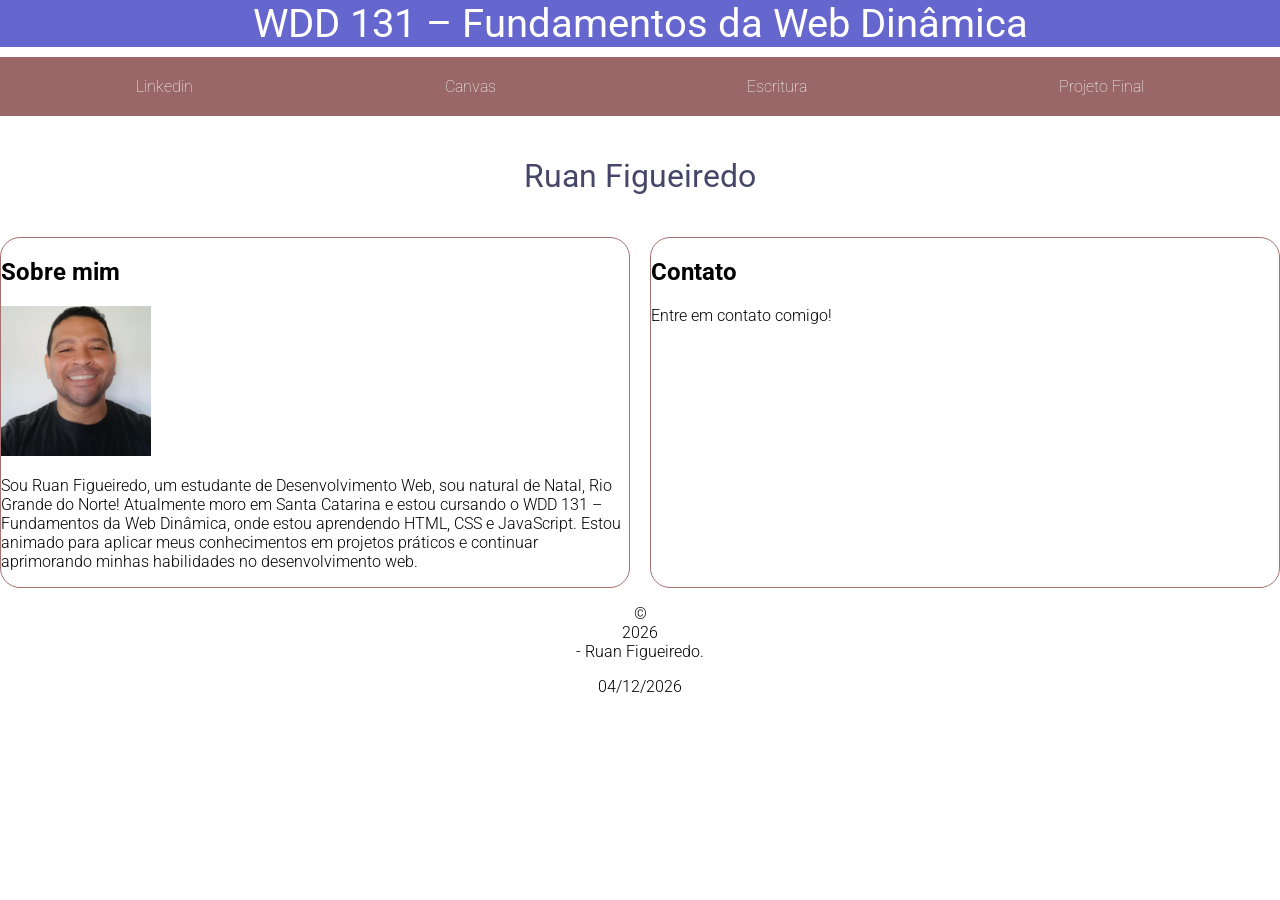
<file: index.html>
<!DOCTYPE html>
<html lang="pt-br">
<head>
    <meta charset="UTF-8">
    <meta name="viewport" content="width=device-width, initial-scale=1.0">
    <title>WDD 131 – Fundamentos da Web Dinâmica - Ruan Figueiredo</title>
    <meta name="description"  content="WDD 131 – Fundamentos da Web Dinâmica - Ruan Figueiredo(Desenvolvimento Web, html,CSS e JS)">
    <meta name="author" content="Ruan Figueiredo">
    <link rel="stylesheet" href="semana01/estilos/base.css">
    <!-- Google Fonts -->
    <link rel="preconnect" href="https://fonts.googleapis.com">
    <link rel="preconnect" href="https://fonts.gstatic.com" crossorigin>
    <link href="https://fonts.googleapis.com/css2?family=Roboto:ital,wght@0,100..900;1,100..900&display=swap" rel="stylesheet">
    <script src="semana01/scripts/obterdatas.js" defer></script>

</head>
<body>
    <header>
        <span id="course-title">
           WDD 131 – Fundamentos da Web Dinâmica
        </span>
            
        
        <nav>
            <ul>
                <li><a href="https://www.linkedin.com/in/ruan-silva-figueiredo/">Linkedin</a></li>
                <li><a href="https://byupw.instructure.com/">Canvas</a></li>
                <li><a href="https://www.churchofjesuschrist.org/study/scriptures/bofm/enos/1?lang=por">Escritura</a></li>
                <li><a href="#">Projeto Final</a></li>
            </ul>
        </nav>
    </header>
    <main>
        <h1>Ruan Figueiredo</h1>
        <section class="card">
            <h2>Sobre mim</h2>
            <img src="semana01/imagens/ruan.jpeg" alt="Ruan Figueiredo" width="150">
            <p>Sou Ruan Figueiredo, um estudante de Desenvolvimento Web, sou natural de Natal, Rio Grande do Norte! Atualmente
    moro em Santa Catarina e estou cursando o WDD 131 – Fundamentos da Web Dinâmica, onde estou aprendendo HTML, CSS e JavaScript. Estou animado para aplicar meus conhecimentos em projetos práticos e continuar aprimorando minhas habilidades no desenvolvimento web.
            </p>
        </section>
        <section class="card">
            <h2>Contato</h2>
            <p>Entre em contato comigo!</p>
        </section>
    </main>
    <footer>
        <p>&copy; <span id="anoAtual"></span> - Ruan Figueiredo.</p>
        <!--<p id="ultimaModificacao"><span id="dataModificacao">última modificação: </span></p>-->
        <p id="ultimaModificacao">última modificação: <span id="dataModificacao"></span></p>
    </footer>
</body>
</html>
</file>
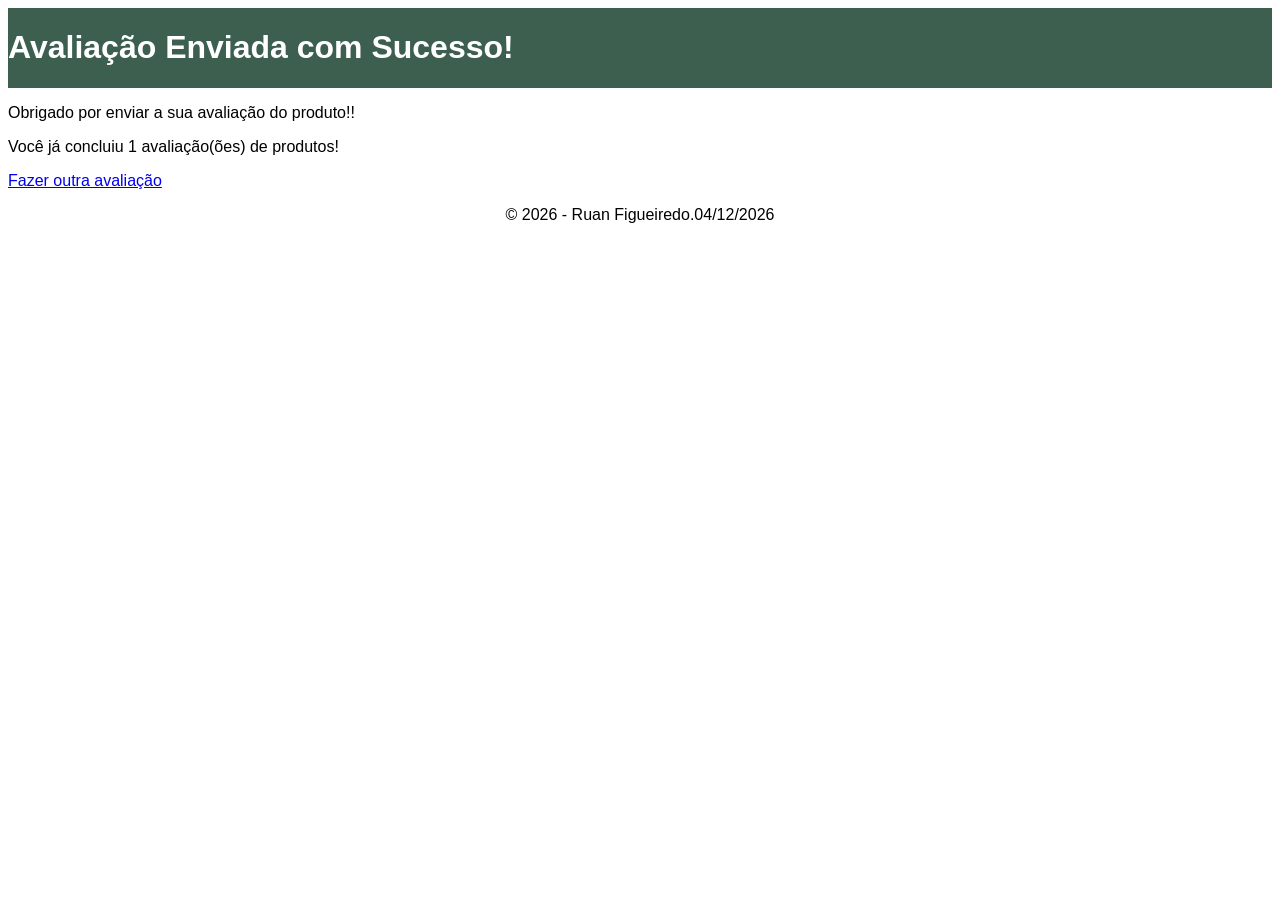
<file: avaliacao.html>
<!DOCTYPE html>
<html lang="pt-br">
<head>
    <meta charset="UTF-8">
    <meta name="viewport" content="width=device-width, initial-scale=1.0">
    <meta name="author" content="Ruan Figueiredo">
    <meta name="description" content="WDD 131 – Fundamentos da Web Dinâmica - Ruan Figueiredo">
    <script src="scripts/formulario.js" defer></script>
    <link rel="stylesheet" href="estilos/formulario.css">
    <link rel="stylesheet" href="estilos/formulario-copy.css">
    <title>Confirmação da Avaliação</title>
</head>
<body>
    <header>
        <h1>Avaliação Enviada com Sucesso!</h1>
    </header>

    <main>
        <p>Obrigado por enviar a sua avaliação do produto!!</p>
        <p>Você já concluiu <span id="contador">0</span> avaliação(ões) de produtos!</p>
        
        <a href="formulario.html">Fazer outra avaliação</a>
    </main>

    <footer>
        <p>&copy; <span id="anoAtual"></span> - Ruan Figueiredo.</p>
        <!--<p id="ultimaModificacao"><span id="dataModificacao">última modificação: </span></p>-->
        <p id="ultimaModificacao">última modificação: <span id="dataModificacao"></span></p>
    </footer>
</body>
</html>
</file>
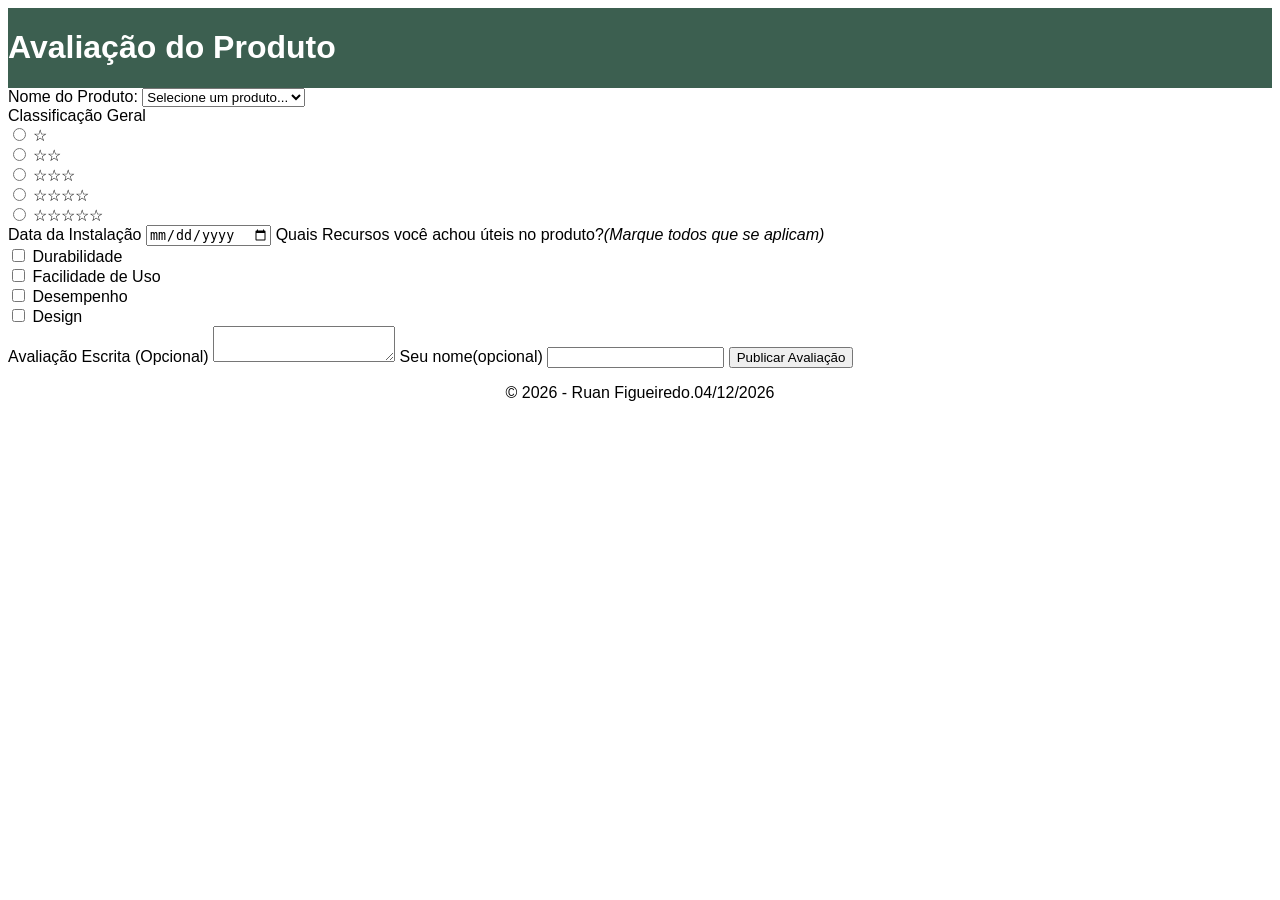
<file: formulario.html>
<!DOCTYPE html>
<html lang="pt-br">
<head>
    <meta charset="UTF-8">
    <meta name="viewport" content="width=device-width, initial-scale=1.0">
    <meta name="author" content="Ruan Figueiredo">
    <meta name="description"  content="WDD 131 – Fundamentos da Web Dinâmica - Ruan Figueiredo(Desenvolvimento Web, html,CSS e JS)">
    <script src="scripts/formulario.js" defer></script>
    <link rel="stylesheet" href="estilos/formulario.css">
    <link rel="stylesheet" href="estilos/formulario-copy.css">
    <title>Formulário</title>
</head>
<body>
    <header>
        <h1>Avaliação do Produto</h1>
    </header>

    <main>
        <form action="avaliacao.html" method="get">
            <label for="nome-produto">Nome do Produto:</label>
            <select name="nome-produto" id="nome-produto" required>
                <option value="" disabled selected>Selecione um produto...</option>
            </select>
            <div class="form-group">
                <label for="star1">Classificação Geral</label>
                <div>
                    <input type="radio" id="star1" name="classificacao" value="1" required>
                    <label for="star1">&star;</label>
                </div>
                <div>
                    <input type="radio" id="star2" name="classificacao" value="2" required>
                    <label for="star2">&star;&star;</label>
                </div>
                <div>
                    <input type="radio" id="star3" name="classificacao" value="3" required>
                    <label for="star3">&star;&star;&star;</label>
                </div>
                <div>
                    <input type="radio" id="star4" name="classificacao" value="4" required>
                    <label for="star4">&star;&star;&star;&star;</label>
                </div>
                <div>
                    <input type="radio" id="star5" name="classificacao" value="5" required>
                    <label for="star5">&star;&star;&star;&star;&star;</label>
                </div>
                <label for="data-instalacao">Data da Instalação</label>
                <input type="date" id="data-instalacao" name="data-instalacao" required>

                <label>Quais Recursos você achou úteis no produto?<em>(Marque todos que se aplicam)</em></label><br>

                <input type="checkbox" id="recurso1" name="recurso" value="Durabilidade">
                <label for="recurso1">Durabilidade</label><br>

                <input type="checkbox" id="recurso2" name="recurso" value="Facilidade de Uso">
                <label for="recurso2">Facilidade de Uso</label><br>

                <input type="checkbox" id="recurso3" name="recurso" value="Desempenho">
                <label for="recurso3">Desempenho</label><br>

                <input type="checkbox" id="recurso4" name="recurso" value="Design">
                <label for="recurso4">Design</label><br>

                <label for="avaliacao-escrita">Avaliação Escrita (Opcional)</label>
                <textarea id="avaliacao-escrita" name="avaliacao-escrita"></textarea>

                <label for="nome-usuario">Seu nome(opcional)</label>
                <input type="text" id="nome-usuario" name="nome-usuario">
                
                <input type="submit" value="Publicar Avaliação">
            </div>
        </form>
    </main>
    <footer>
        <p>&copy; <span id="anoAtual"></span> - Ruan Figueiredo.</p>
        <!--<p id="ultimaModificacao"><span id="dataModificacao">última modificação: </span></p>-->
        <p id="ultimaModificacao">última modificação: <span id="dataModificacao"></span></p>
    </footer>
</body>
</html>
</file>
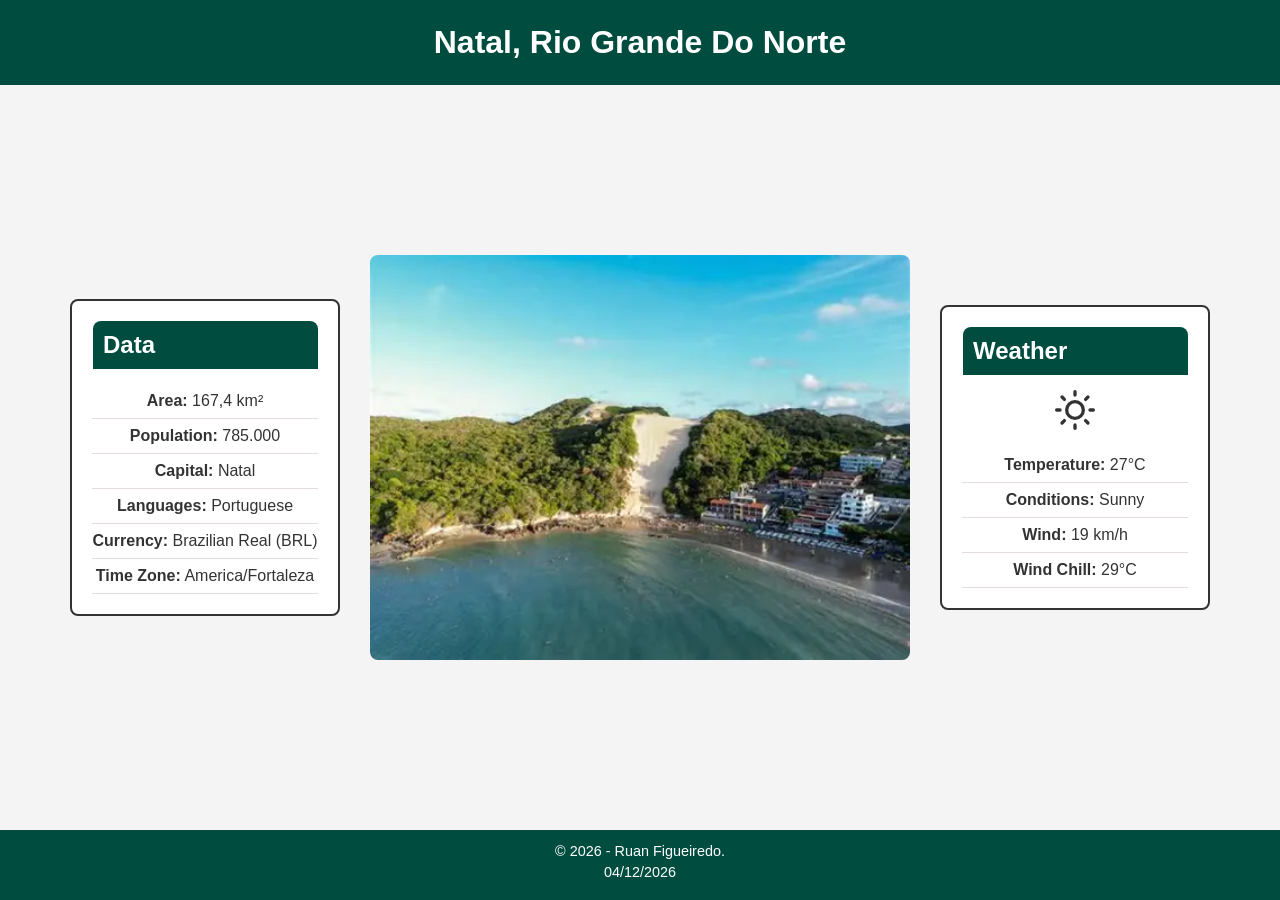
<file: local.html>
<!DOCTYPE html>
<html lang="pt-br">
<head>
    <meta charset="UTF-8">
    <meta name="viewport" content="width=device-width, initial-scale=1.0">
    <meta name="description"  content="WDD 131 – Fundamentos da Web Dinâmica - Ruan Figueiredo(Desenvolvimento Web, html,CSS e JS)">
    <meta name="author" content="Ruan Figueiredo">
    <link rel="stylesheet" href="estilos/local.css">
    <link rel="stylesheet" href="estilos/local-mobile.css">
    <script src="scripts/local.js" defer></script>
    <title>Natal, Rio Grande Do Norte</title>
</head>
<body>
    <!--Cabeçalho com o título do local-->
    <header>
        <h1>Natal, Rio Grande Do Norte</h1>
    </header>
    <!--Conteúdo principal-->
    <main>
    <!--Caixa de dados(Data)-->
        <section class="data-box">
            <h2>Data</h2>
            <ul>
                <li><strong>Area:</strong> 167,4 km²</li>
                <li><strong>Population:</strong> 785.000</li>
                <li><strong>Capital:</strong> Natal</li>
                <li><strong>Languages:</strong> Portuguese</li>
                <li><strong>Currency:</strong> Brazilian Real (BRL)</li>
                <li><strong>Time Zone:</strong> America/Fortaleza</li>
            </ul>
        </section>
    <!--Imagem principal-->
    <div class="image-box">
        <img src="imagens/morro-do-careca.webp"
        srcset="imagens/morro-do-careca.webp 500w, imagens/morro-do-careca.webp 1000w"
        sizes="(max-width: 768px) 100vw, 50vw"
        alt="Morro-do-Careca">
    </div>

    <!--caixa de clima(weather)-->
        <section class="weather-box">
            <h2>Weather</h2>
            <div class="weather-icon">
                <svg width="40" height="40" viewBox="0 0 24 24" fill="none" stroke="currentColor" stroke-width="2" stroke-linecap="round" stroke-linejoin="round">
                <circle cx="12" cy="12" r="5"></circle>
                <line x1="12" y1="1" x2="12" y2="3"></line>
                <line x1="12" y1="21" x2="12" y2="23"></line>
                <line x1="4.22" y1="4.22" x2="5.64" y2="5.64"></line>
                <line x1="18.36" y1="18.36" x2="19.78" y2="19.78"></line>
                <line x1="1" y1="12" x2="3" y2="12"></line>
                <line x1="21" y1="12" x2="23" y2="12"></line>
                <line x1="4.22" y1="19.78" x2="5.64" y2="18.36"></line>
                <line x1="18.36" y1="5.64" x2="19.78" y2="4.22"></line>
            </svg>
            </div>
            <ul>
                <li><strong>Temperature:</strong> 27°C</li>
                <li><strong>Conditions:</strong> Sunny</li>
                <li><strong>Wind:</strong> 19 km/h</li>
                <li><strong>Wind Chill:</strong> 29°C</li>
            </ul>
        </section>
    </main>
   <footer>
        <p>&copy; <span id="anoAtual"></span> - Ruan Figueiredo.</p>
        <!--<p id="ultimaModificacao"><span id="dataModificacao">última modificação: </span></p>-->
        <p id="ultimaModificacao">última modificação: <span id="dataModificacao"></span></p>
    </footer>
</body>
</html>
</file>
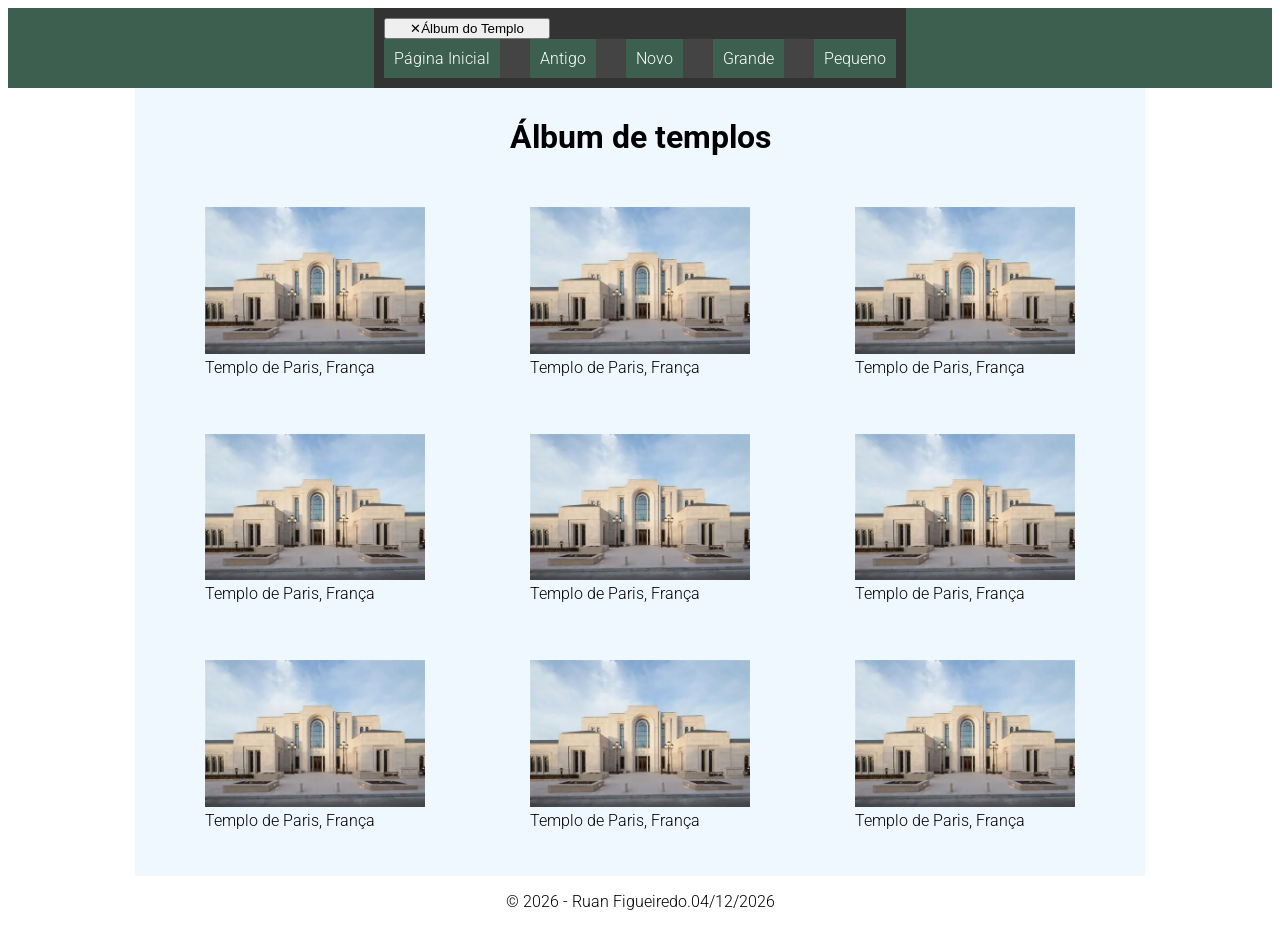
<file: templos-filtrados.html>
<!DOCTYPE html>
<html lang="pt-br">
<head>
    <meta charset="UTF-8">
    <meta name="viewport" content="width=device-width, initial-scale=1.0">
    <meta name="description"  content="WDD 131 – Fundamentos da Web Dinâmica - Ruan Figueiredo(Desenvolvimento Web, html,CSS e JS)">
    <meta name="author" content="Ruan Figueiredo">
    <link rel="stylesheet" href="estilos/templos-filtrados.css">
    <link rel="stylesheet" href="estilos/templos-grande-filtrados.css">
    <!-- Google Fonts -->
    <link rel="preconnect" href="https://fonts.googleapis.com">
    <link rel="preconnect" href="https://fonts.gstatic.com" crossorigin>
    <link href="https://fonts.googleapis.com/css2?family=Roboto:ital,wght@0,100..900;1,100..900&display=swap" rel="stylesheet">
    <script src="scripts/templos-filtrados.js" defer></script>
    <title>WDD 131 – Fundamentos da Web Dinâmica - Ruan Figueiredo</title>
</head>
<body>
    <header>
        
        <nav class="nav-menu">
            <button id="hamburguer-button" class="hamburguer-button" aria-label="Menu-Principal" aria-controls="menu" aria-expanded="true">
                <span class="icon">Álbum do Templo</span>
            </button>

            <ul id="menu" class="menu" aria-hidden="false">
                <li><a href="#">Página Inicial</a></li>
                <li><a href="#">Antigo</a></li>
                <li><a href="#">Novo</a></li>
                <li><a href="#">Grande</a></li>
                <li><a href="#">Pequeno</a></li>
            </ul>
    </nav>
    </header>
    <main>
        <h1>Álbum de templos</h1>
        
            <figure>
                <img src="imagens/templo-paris.webp" alt="templo de paris">
                <figcaption> Templo de Paris, França</figcaption>
            </figure>
            <figure>
                <img src="imagens/templo-paris.webp" alt="templo de paris">
                <figcaption> Templo de Paris, França</figcaption>
            </figure>
            <figure>
                <img src="imagens/templo-paris.webp" alt="templo de paris">
                <figcaption> Templo de Paris, França</figcaption>
            </figure>
            <figure>
                <img src="imagens/templo-paris.webp" alt="templo de paris">
                <figcaption> Templo de Paris, França</figcaption>
            </figure>
            <figure>
                <img src="imagens/templo-paris.webp" alt="templo de paris">
                <figcaption> Templo de Paris, França</figcaption>
            </figure>
            <figure>
                <img src="imagens/templo-paris.webp" alt="templo de paris">
                <figcaption> Templo de Paris, França</figcaption>
            </figure>
            <figure>
                <img src="imagens/templo-paris.webp" alt="templo de paris">
                <figcaption> Templo de Paris, França</figcaption>
            </figure>
            <figure>
                <img src="imagens/templo-paris.webp" alt="templo de paris">
                <figcaption> Templo de Paris, França</figcaption>
            </figure>
            <figure>
                <img src="imagens/templo-paris.webp" alt="templo de paris">
                <figcaption> Templo de Paris, França</figcaption>
            </figure>
      
    </main>
    <footer>
         <p>&copy; <span id="anoAtual"></span> - Ruan Figueiredo.</p>
        <!--<p id="ultimaModificacao"><span id="dataModificacao">última modificação: </span></p>-->
        <p id="ultimaModificacao">última modificação: <span id="dataModificacao"></span></p>
    </footer>
</body>
</html>
</file>
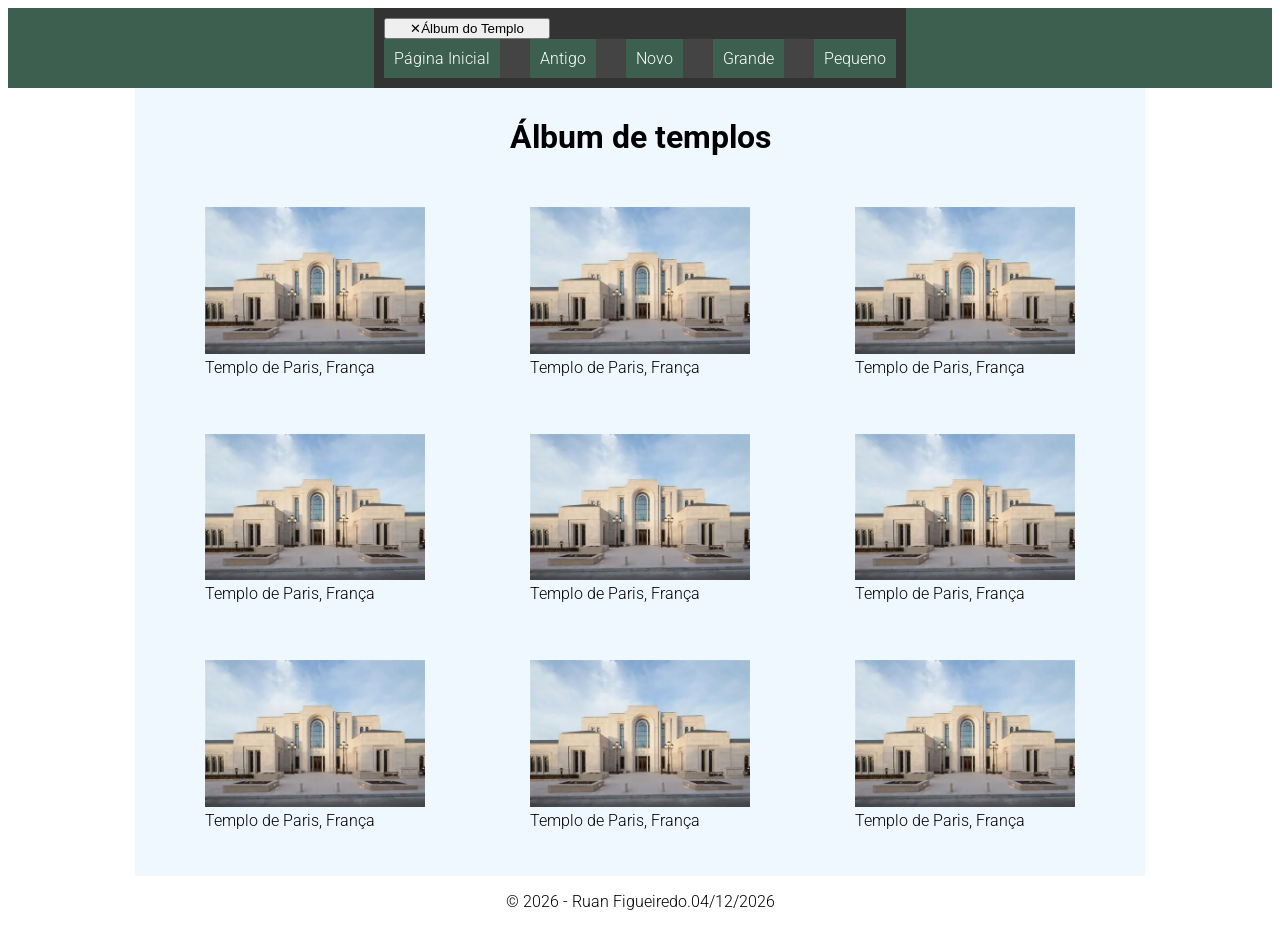
<file: templos.html>
<!DOCTYPE html>
<html lang="pt-br">
<head>
    <meta charset="UTF-8">
    <meta name="viewport" content="width=device-width, initial-scale=1.0">
    <meta name="description"  content="WDD 131 – Fundamentos da Web Dinâmica - Ruan Figueiredo(Desenvolvimento Web, html,CSS e JS)">
    <meta name="author" content="Ruan Figueiredo">
    <link rel="stylesheet" href="estilos/templos.css">
    <link rel="stylesheet" href="estilos/templos-grande.css">
    <!-- Google Fonts -->
    <link rel="preconnect" href="https://fonts.googleapis.com">
    <link rel="preconnect" href="https://fonts.gstatic.com" crossorigin>
    <link href="https://fonts.googleapis.com/css2?family=Roboto:ital,wght@0,100..900;1,100..900&display=swap" rel="stylesheet">
    <script src="scripts/templos.js" defer></script>
    <title>WDD 131 – Fundamentos da Web Dinâmica - Ruan Figueiredo</title>
</head>
<body>
    <header>
        
        <nav class="nav-menu">
            <button id="hamburguer-button" class="hamburguer-button" aria-label="Menu-Principal" aria-controls="menu" aria-expanded="true">
                <span class="icon">Álbum do Templo</span>
            </button>

            <ul id="menu" class="menu" aria-hidden="false">
                <li><a href="#">Página Inicial</a></li>
                <li><a href="#">Antigo</a></li>
                <li><a href="#">Novo</a></li>
                <li><a href="#">Grande</a></li>
                <li><a href="#">Pequeno</a></li>
            </ul>
    </nav>
    </header>
    <main>
        <h1>Álbum de templos</h1>
        
            <figure>
                <img src="imagens/templo-paris.webp" alt="templo de paris">
                <figcaption> Templo de Paris, França</figcaption>
            </figure>
            <figure>
                <img src="imagens/templo-paris.webp" alt="templo de paris">
                <figcaption> Templo de Paris, França</figcaption>
            </figure>
            <figure>
                <img src="imagens/templo-paris.webp" alt="templo de paris">
                <figcaption> Templo de Paris, França</figcaption>
            </figure>
            <figure>
                <img src="imagens/templo-paris.webp" alt="templo de paris">
                <figcaption> Templo de Paris, França</figcaption>
            </figure>
            <figure>
                <img src="imagens/templo-paris.webp" alt="templo de paris">
                <figcaption> Templo de Paris, França</figcaption>
            </figure>
            <figure>
                <img src="imagens/templo-paris.webp" alt="templo de paris">
                <figcaption> Templo de Paris, França</figcaption>
            </figure>
            <figure>
                <img src="imagens/templo-paris.webp" alt="templo de paris">
                <figcaption> Templo de Paris, França</figcaption>
            </figure>
            <figure>
                <img src="imagens/templo-paris.webp" alt="templo de paris">
                <figcaption> Templo de Paris, França</figcaption>
            </figure>
            <figure>
                <img src="imagens/templo-paris.webp" alt="templo de paris">
                <figcaption> Templo de Paris, França</figcaption>
            </figure>
      
    </main>
    <footer>
         <p>&copy; <span id="anoAtual"></span> - Ruan Figueiredo.</p>
        <!--<p id="ultimaModificacao"><span id="dataModificacao">última modificação: </span></p>-->
        <p id="ultimaModificacao">última modificação: <span id="dataModificacao"></span></p>
    </footer>
</body>
</html>
</file>
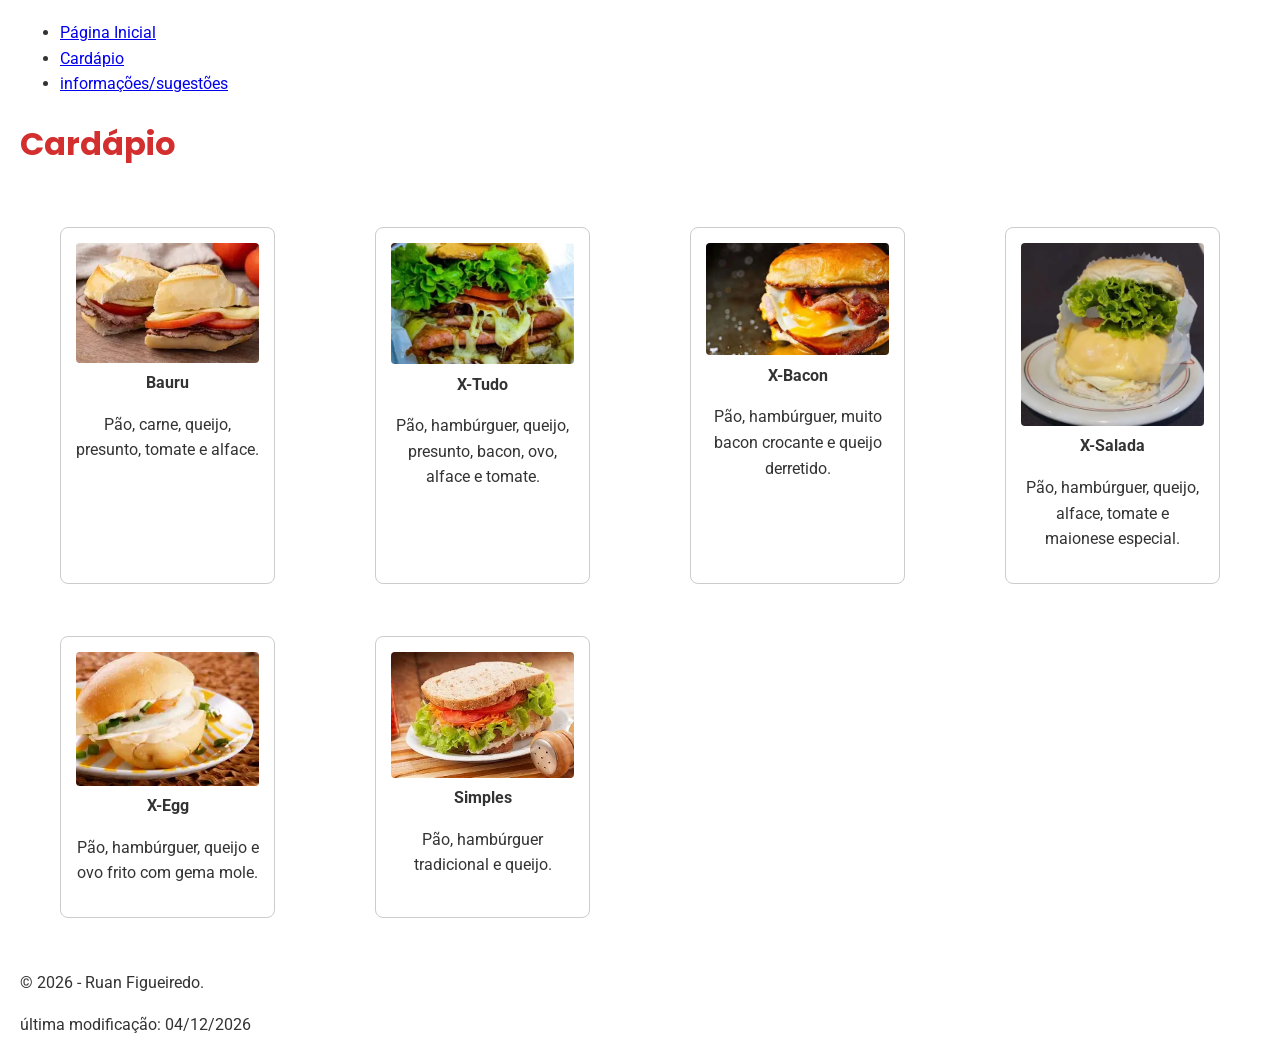
<file: projeto/cardapio.html>
<!DOCTYPE html>
<html lang="pt-br">
<head>
    <meta charset="UTF-8">
    <meta name="viewport" content="width=device-width, initial-scale=1.0">
    <meta name="description"  content="WDD 131 – Fundamentos da Web Dinâmica - Ruan Figueiredo(Desenvolvimento Web, html,CSS e JS)">
    <meta name="author" content="Ruan Figueiredo">
    <link rel="stylesheet" href="estilos/hamburgueria-chique.css">
    <link rel="stylesheet" href="estilos/hamburgueria-chique-mobile.css">
    <!-- Google Fonts -->
   <link rel="preconnect" href="https://fonts.googleapis.com">
    <link rel="preconnect" href="https://fonts.gstatic.com" crossorigin>
    <link href="https://fonts.googleapis.com/css2?family=Poppins:wght@400;600;700&family=Roboto:wght@400;500&display=swap" rel="stylesheet">
    <script src="scripts/hamburgueria-chique.js" defer></script>
    <title>Hamburgueria Chique</title>
</head>
<body>
    <header>
        
        <nav class="nav-menu">
            <button id="hamburguer-button" class="hamburguer-button" aria-label="Menu-Principal" aria-controls="menu" aria-expanded="true">
               &#9776;
            </button>

            <ul id="menu" class="menu" aria-hidden="false">
                <li><a href="pagina-inicial.html">Página Inicial</a></li>
                <li><a href="cardapio.html">Cardápio</a></li>
                <li><a href="formulario.html">informações/sugestões</a></li>
            </ul>
    </nav>
    </header>
    <main>
        <h1>Cardápio</h1>
        
         
    </main>
    <footer>
         <p>&copy; <span id="anoAtual"></span> - Ruan Figueiredo.</p>
        <!--<p id="ultimaModificacao"><span id="dataModificacao">última modificação: </span></p>-->
        <p id="ultimaModificacao">última modificação: <span id="dataModificacao"></span></p>
    </footer>
</body>
</html>
</file>
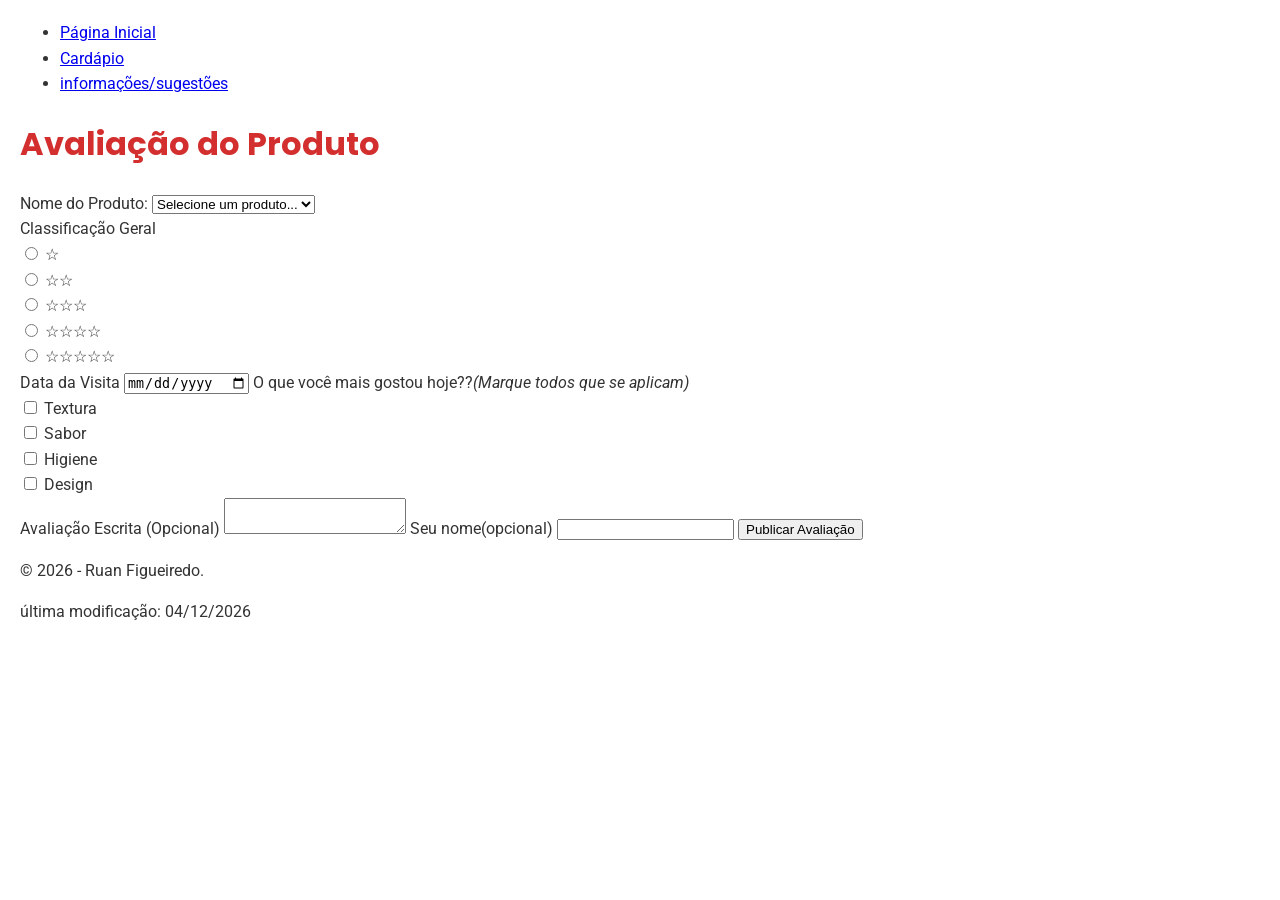
<file: projeto/formulario.html>
<!DOCTYPE html>
<html lang="pt-br">
<head>
    <meta charset="UTF-8">
    <meta name="viewport" content="width=device-width, initial-scale=1.0">
    <meta name="description"  content="WDD 131 – Fundamentos da Web Dinâmica - Ruan Figueiredo(Desenvolvimento Web, html,CSS e JS)">
    <meta name="author" content="Ruan Figueiredo">
    <link rel="stylesheet" href="estilos/hamburgueria-chique.css">
    <link rel="stylesheet" href="estilos/hamburgueria-chique-mobile.css">
    <!-- Google Fonts -->
   <link rel="preconnect" href="https://fonts.googleapis.com">
    <link rel="preconnect" href="https://fonts.gstatic.com" crossorigin>
    <link href="https://fonts.googleapis.com/css2?family=Poppins:wght@400;600;700&family=Roboto:wght@400;500&display=swap" rel="stylesheet">
    <script src="scripts/hamburgueria-chique.js" defer></script>
    <title>Hamburgueria Chique</title>
</head>
<body>
    <header>
        
        <nav class="nav-menu">
            <button id="hamburguer-button" class="hamburguer-button" aria-label="Menu-Principal" aria-controls="menu" aria-expanded="true">
                &#9776;
            </button>

            <ul id="menu" class="menu" aria-hidden="false">
                <li><a href="pagina-inicial.html">Página Inicial</a></li>
                <li><a href="cardapio.html">Cardápio</a></li>
                <li><a href="formulario.html">informações/sugestões</a></li>
            </ul>
    </nav>
    </header>
     <header>
        <h1>Avaliação do Produto</h1>
    </header>

    <main>
        <form action="avaliacao.html" method="get">
            <label for="nome-produto">Nome do Produto:</label>
            <select name="nome-produto" id="nome-produto" required>
                <option value="" disabled selected>Selecione um produto...</option>
            </select>
            <div class="form-group">
                <label for="star1">Classificação Geral</label>
                <div>
                    <input type="radio" id="star1" name="classificacao" value="1" required>
                    <label for="star1">&star;</label>
                </div>
                <div>
                    <input type="radio" id="star2" name="classificacao" value="2" required>
                    <label for="star2">&star;&star;</label>
                </div>
                <div>
                    <input type="radio" id="star3" name="classificacao" value="3" required>
                    <label for="star3">&star;&star;&star;</label>
                </div>
                <div>
                    <input type="radio" id="star4" name="classificacao" value="4" required>
                    <label for="star4">&star;&star;&star;&star;</label>
                </div>
                <div>
                    <input type="radio" id="star5" name="classificacao" value="5" required>
                    <label for="star5">&star;&star;&star;&star;&star;</label>
                </div>
                <label for="data-instalacao">Data da Visita</label>
                <input type="date" id="data-visita" name="data-visita" required>

                <label>O que você mais gostou hoje??<em>(Marque todos que se aplicam)</em></label><br>

                <input type="checkbox" id="recurso1" name="recurso" value="Durabilidade">
                <label for="recurso1">Textura</label><br>

                <input type="checkbox" id="recurso2" name="recurso" value="Facilidade de Uso">
                <label for="recurso2">Sabor</label><br>

                <input type="checkbox" id="recurso3" name="recurso" value="Desempenho">
                <label for="recurso3">Higiene</label><br>

                <input type="checkbox" id="recurso4" name="recurso" value="Design">
                <label for="recurso4">Design</label><br>

                <label for="avaliacao-escrita">Avaliação Escrita (Opcional)</label>
                <textarea id="avaliacao-escrita" name="avaliacao-escrita"></textarea>

                <label for="nome-usuario">Seu nome(opcional)</label>
                <input type="text" id="nome-usuario" name="nome-usuario">
                
                <input type="submit" value="Publicar Avaliação">
            </div>
        </form>
    </main>
    <footer>
        <p>&copy; <span id="anoAtual"></span> - Ruan Figueiredo.</p>
        <p id="ultimaModificacao">última modificação: <span id="dataModificacao"></span></p>
    </footer>
</body>
</html>
</file>
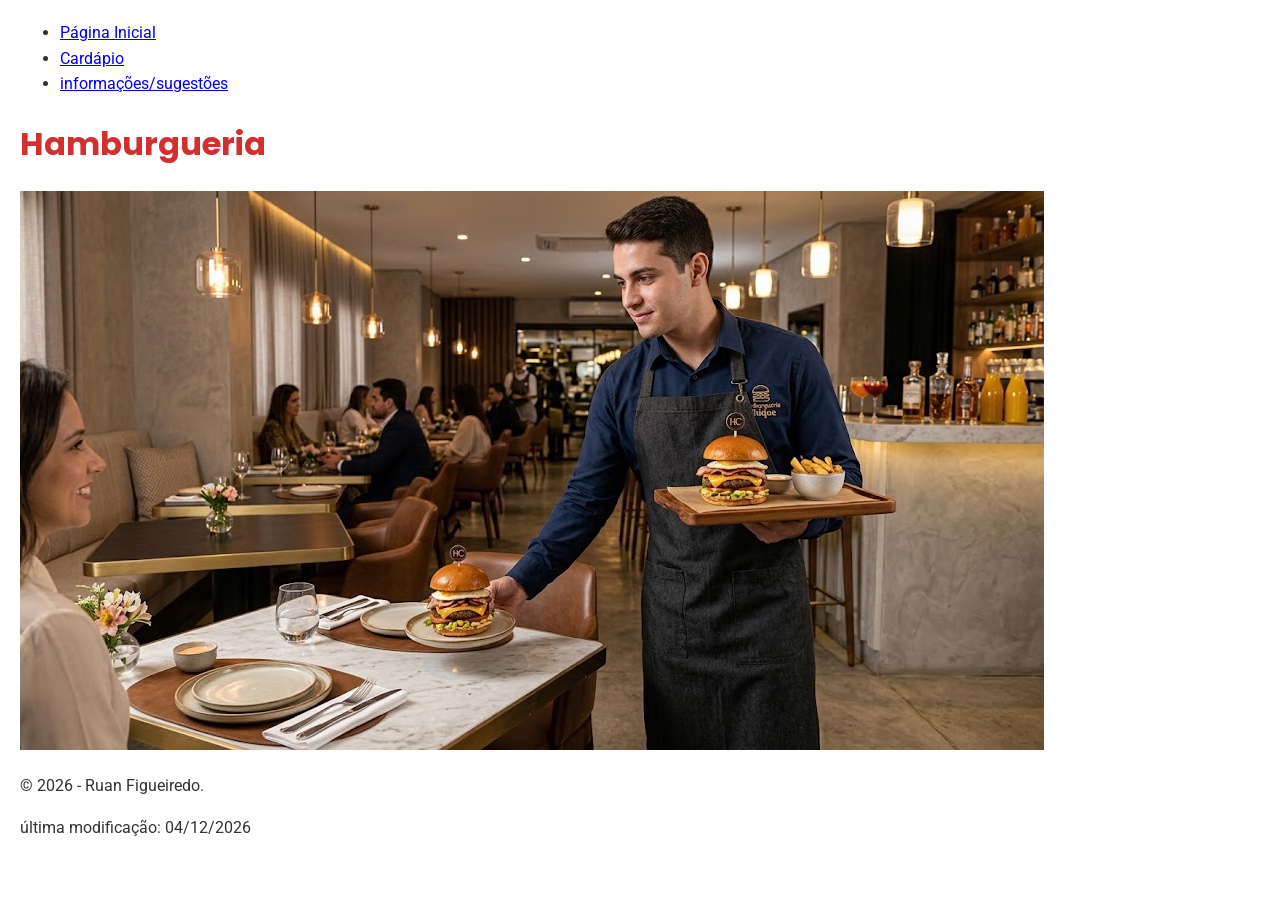
<file: projeto/pagina-inicial.html>
<!DOCTYPE html>
<html lang="pt-br">
<head>
    <meta charset="UTF-8">
    <meta name="viewport" content="width=device-width, initial-scale=1.0">
    <meta name="description"  content="WDD 131 – Fundamentos da Web Dinâmica - Ruan Figueiredo(Desenvolvimento Web, html,CSS e JS)">
    <meta name="author" content="Ruan Figueiredo">
    <link rel="stylesheet" href="estilos/hamburgueria-chique.css">
    <link rel="stylesheet" href="estilos/hamburgueria-chique-mobile.css">
    <!-- Google Fonts -->
   <link rel="preconnect" href="https://fonts.googleapis.com">
    <link rel="preconnect" href="https://fonts.gstatic.com" crossorigin>
    <link href="https://fonts.googleapis.com/css2?family=Poppins:wght@400;600;700&family=Roboto:wght@400;500&display=swap" rel="stylesheet">
    <script src="scripts/hamburgueria-chique.js" defer></script>
    <title>Hamburgueria Chique</title>
</head>
<body>
    <header>
        
        <nav class="nav-menu">
            <button id="hamburguer-button" class="hamburguer-button" aria-label="Menu-Principal" aria-controls="menu" aria-expanded="true">
                &#9776;
            </button>

            <ul id="menu" class="menu" aria-hidden="false">
                <li><a href="pagina-inicial.html">Página Inicial</a></li>
                <li><a href="cardapio.html">Cardápio</a></li>
                <li><a href="formulario.html">informações/sugestões</a></li>
            </ul>
    </nav>
    </header>
    <main>
        <h1>Hamburgueria</h1>
        
        <img src="imagens/atendente.webp" alt="atendente">
      
    </main>
    <footer>
         <p>&copy; <span id="anoAtual"></span> - Ruan Figueiredo.</p>
        <!--<p id="ultimaModificacao"><span id="dataModificacao">última modificação: </span></p>-->
        <p id="ultimaModificacao">última modificação: <span id="dataModificacao"></span></p>
    </footer>
</body>
</html>
</file>
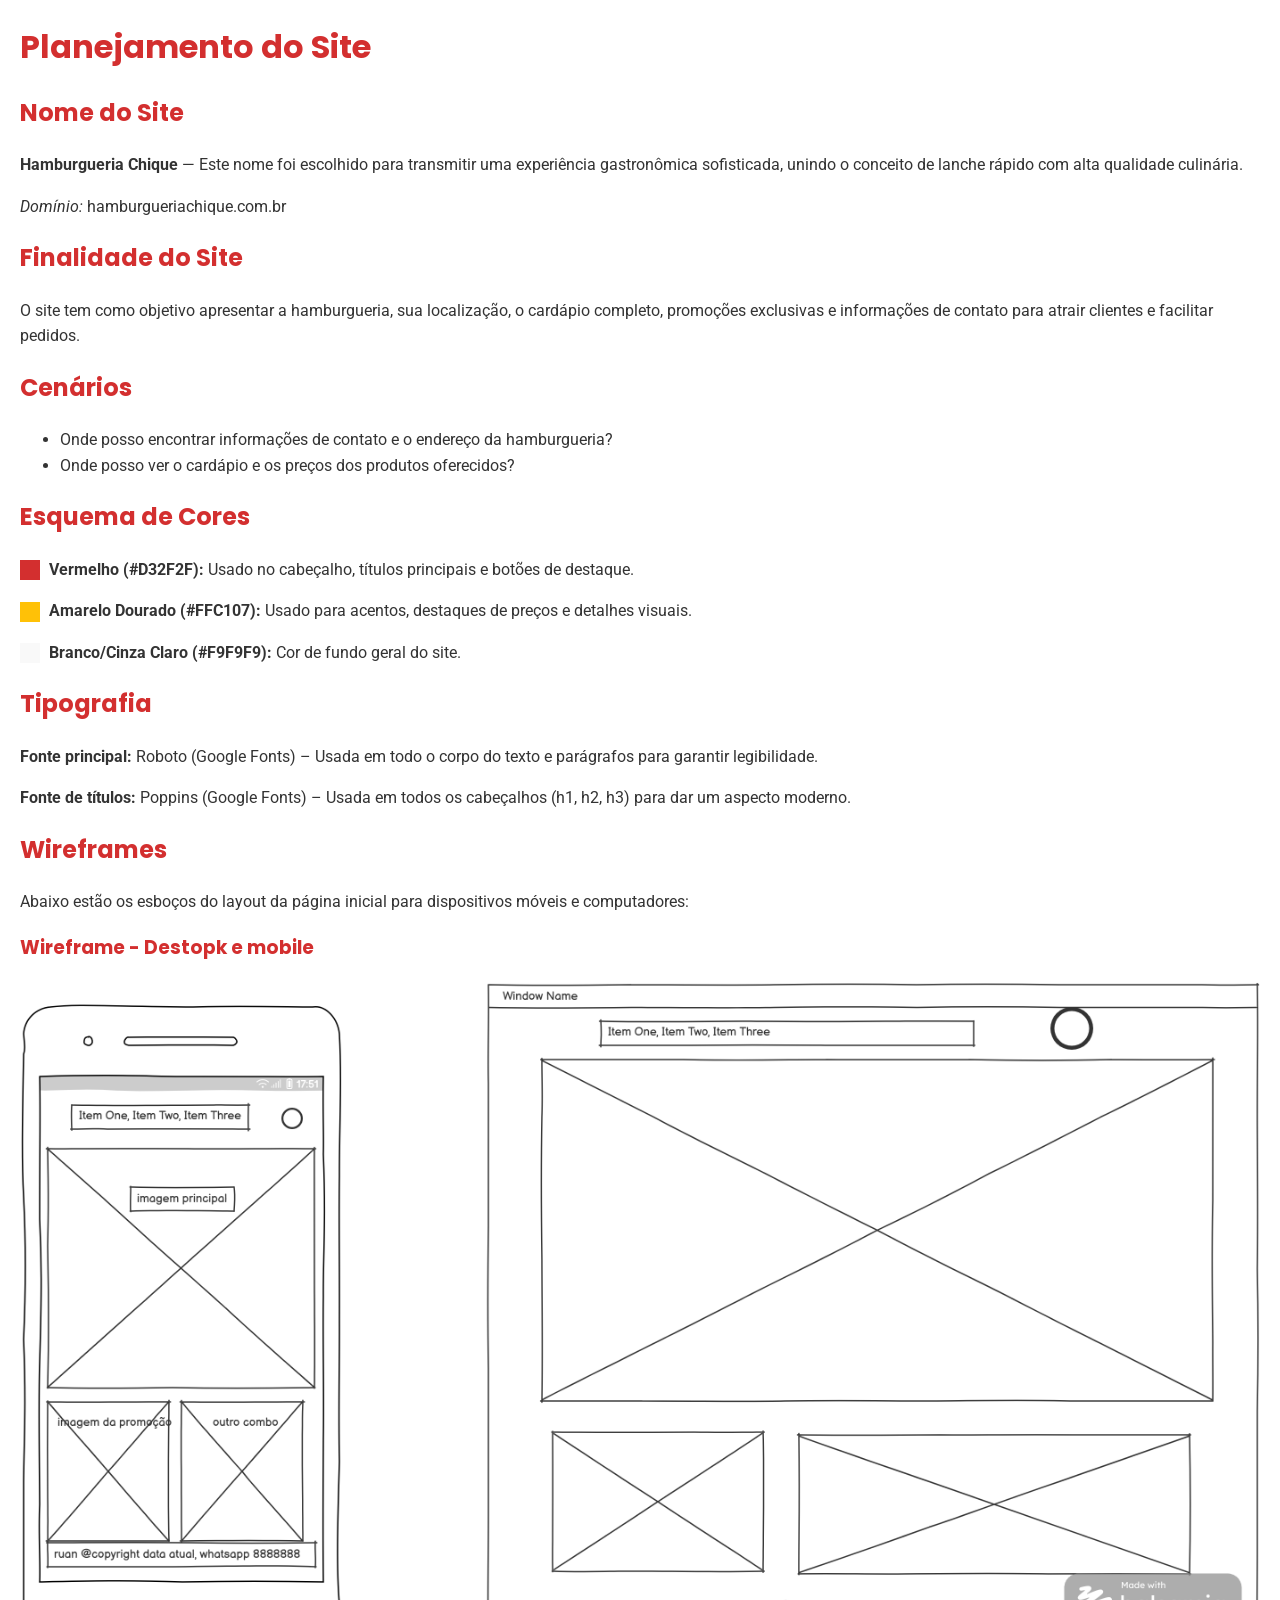
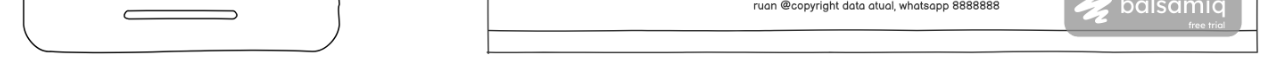
<file: projeto/planejamentodosite.html>
<!DOCTYPE html>
<html lang="pt-BR">
<head>
    <meta charset="UTF-8">
    <meta name="viewport" content="width=device-width, initial-scale=1.0">
    <title>Planejamento do Site - Hamburgueria Chique</title>
    <link rel="preconnect" href="https://fonts.googleapis.com">
    <link rel="preconnect" href="https://fonts.gstatic.com" crossorigin>
    <link href="https://fonts.googleapis.com/css2?family=Poppins:wght@400;600;700&family=Roboto:wght@400;500&display=swap" rel="stylesheet">
    <style>
        body { font-family: 'Roboto', sans-serif; line-height: 1.6; margin: 20px; color: #333; }
        h1, h2, h3 { font-family: 'Poppins', sans-serif;color: #D32F2F; }
        .color-box { display: inline-block; width: 20px; height: 20px; vertical-align: middle; margin-right: 5px; }
    </style>
</head>
<body>

    <h1>Planejamento do Site</h1>

    <section>
        <h2>Nome do Site</h2>
        <p><strong>Hamburgueria Chique</strong> — Este nome foi escolhido para transmitir uma experiência gastronômica sofisticada, unindo o conceito de lanche rápido com alta qualidade culinária.</p>
        <p><em>Domínio:</em> hamburgueriachique.com.br</p>
    </section>

    <section>
        <h2>Finalidade do Site</h2>
        <p>O site tem como objetivo apresentar a hamburgueria, sua localização, o cardápio completo, promoções exclusivas e informações de contato para atrair clientes e facilitar pedidos.</p>
    </section>

    <section>
        <h2>Cenários</h2>
        <ul>
            <li>Onde posso encontrar informações de contato e o endereço da hamburgueria?</li>
            <li>Onde posso ver o cardápio e os preços dos produtos oferecidos?</li>
        </ul>
    </section>

    <section>
        <h2>Esquema de Cores</h2>
        <p><span class="color-box" style="background-color: #D32F2F;"></span> <strong>Vermelho (#D32F2F):</strong> Usado no cabeçalho, títulos principais e botões de destaque.</p>
        <p><span class="color-box" style="background-color: #FFC107;"></span> <strong>Amarelo Dourado (#FFC107):</strong> Usado para acentos, destaques de preços e detalhes visuais.</p>
        <p><span class="color-box" style="background-color: #F9F9F9;"></span> <strong>Branco/Cinza Claro (#F9F9F9):</strong> Cor de fundo geral do site.</p>
    </section>

    <section>
        <h2>Tipografia</h2>
        <p><strong>Fonte principal:</strong> Roboto (Google Fonts) – Usada em todo o corpo do texto e parágrafos para garantir legibilidade.</p>
        <p><strong>Fonte de títulos:</strong> Poppins (Google Fonts) – Usada em todos os cabeçalhos (h1, h2, h3) para dar um aspecto moderno.</p>
    </section>

    <section>
        <h2>Wireframes</h2>
        <p>Abaixo estão os esboços do layout da página inicial para dispositivos móveis e computadores:</p>
        
        <h3>Wireframe - Destopk e mobile</h3>
       
        <p>
            <img src="imagem/wireframe.png" alt="Wireframe Mobile" style="max-width: 100%; height: auto;">
        </p>

    </section>

</body>
</html>
</file>
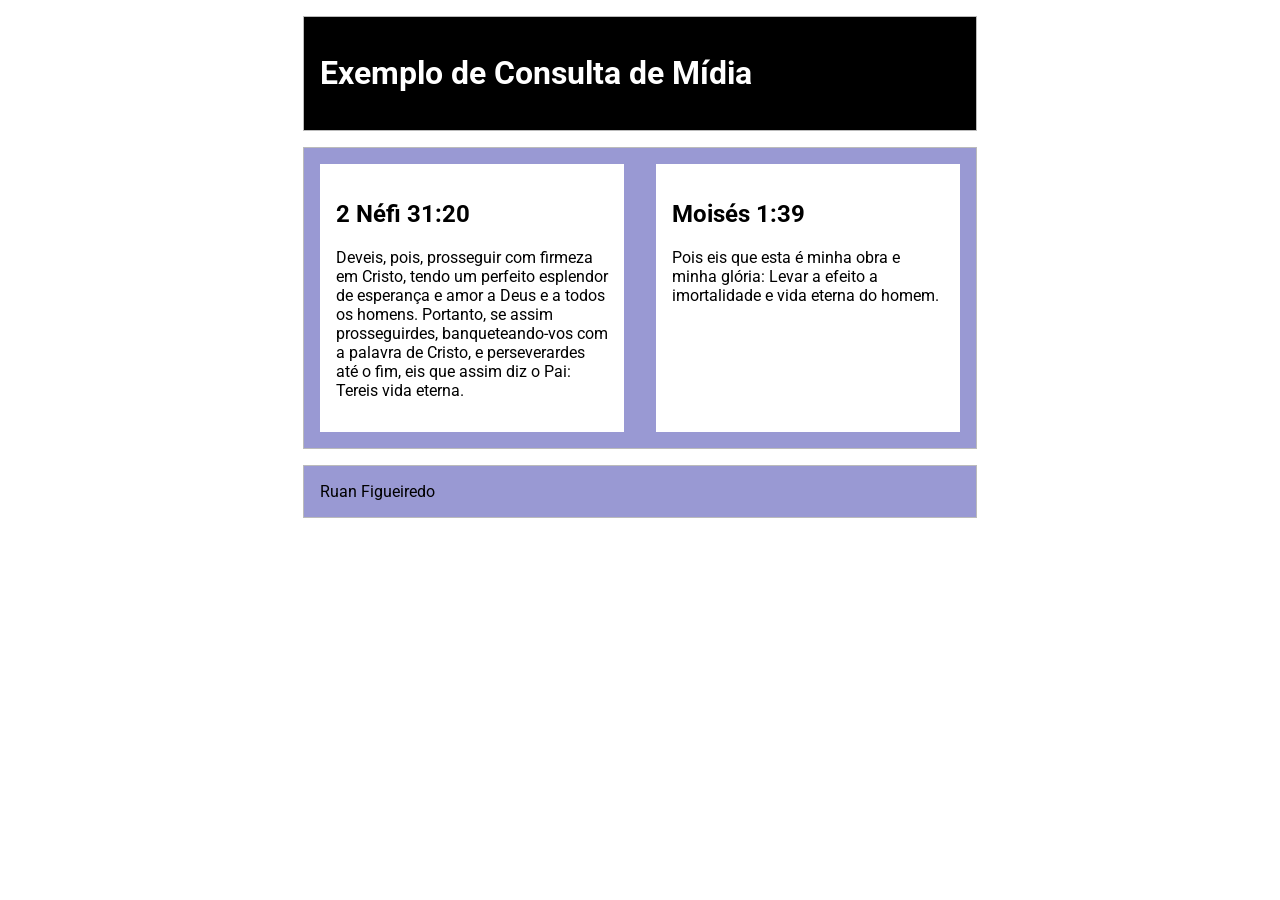
<file: semana02/consulta-de-midia.html>
<!DOCTYPE html>
<html lang="pt-br">
<head>
    <meta charset="UTF-8">
    <meta name="viewport" content="width=device-width, initial-scale=1.0">
    <title>Document</title>
    <meta name="description"  content="Página de exemplo de atividade de aprendizagem sobre consulta de mídia">
    <meta name="author" content="Ruan Thiago Silva de Figueiredo">
    <!-- Google Fonts -->
    <link rel="preconnect" href="https://fonts.googleapis.com">
    <link rel="preconnect" href="https://fonts.gstatic.com" crossorigin>
    <link href="https://fonts.googleapis.com/css2?family=Roboto:ital,wght@0,100..900;1,100..900&display=swap" rel="stylesheet">
    <link rel="stylesheet" href="estilos/consulta-de-midia.css">
    <link rel="stylesheet" href="estilos/consulta-de-midia-grande.css">
</head>
<body>
    <header>
        <h1>Exemplo de Consulta de Mídia</h1>
    </header>
    <main>
        <section>
            <h2>2 Néfi 31:20</h2>
            <p>Deveis, pois, prosseguir com firmeza em Cristo, tendo um perfeito esplendor de esperança e amor a Deus e a todos os homens. Portanto, se assim prosseguirdes, banqueteando-vos com a palavra de Cristo, e perseverardes até o fim, eis que assim diz o Pai: Tereis vida eterna.</p>
        </section>
        <section>
            <h2>Moisés 1:39</h2>
            <p>Pois eis que esta é minha obra e minha glória: Levar a efeito a imortalidade e vida eterna do homem.</p>
        </section>
    </main>
    <footer>
        Ruan Figueiredo
    </footer>
</body>
</html>
</file>
<file: semana01/estilos/base.css>
nav ul{
        display: flex;
        justify-content: space-around; 
        list-style: none;
        background-color: rgb(153, 103, 103);
        margin-bottom: 20px;
        margin-top: 10px;
        padding: 10px;
        color: #ffffff;

}
nav ul li a{
    display: block;
    padding:10px 15px;
    text-decoration: none;
    color: #ffffff;
    transition: all 0.3s ease;
    font-weight: 100;

}

nav ul li a:hover{
    background-color: #f0f0f0;
    color: #333;
    border-radius: 5px;
}


body{
    font-family: 'Roboto', sans-serif;
    font-weight: 300;
    margin: 0;
    padding: 0;
}

main{
    display: grid;
    grid-template-columns: 1fr 1fr;
    gap: 20px;
}



header {
    display: block;
}
header  span{
    font-weight: 400;
    justify-content: center;
    font-size: 2.5rem;
    color: #ffffff;
    display: flex;
    background-color: rgb(102, 102, 207);
}

footer{
    display: block;
}

span{
    display: block;
    text-align: center; 
}

footer p {
    text-align: center;
}

main h1{
    display: grid;
    place-items: center;
    grid-column: 1 / -1;
    color:rgb(70, 70, 104);
    font-weight: 400;
}

.card{
    border-radius: 20px;
    border: 1px solid #a77070;
   
}
</file>
<file: estilos/formulario.css>
body{
    font-family: 'Roboto', sans-serif;
    font-weight: 300;

}

footer {
    display: flex;
    justify-content: center;
}
</file>
<file: estilos/formulario-copy.css>
@media screen and (min-width: 500px){
    header {
        display: flex;
        background-color: rgb(60, 95, 80);
        color: #ffffff;

    }
    header nav ul li a{
        display: flex;
        background-color: rgb(60, 95, 80);
        color: #ffffff;

    }

}
</file>
<file: estilos/local.css>
:root{
    --primary-color: #004d40;
    --bg-color: #f4f4f4;
    --text-color: #333;
}

* {
    box-sizing: border-box;
    margin: 0;
    padding: 0;
}

body {
    font-family: 'Roboto', sans-serif;
    background-color: #f4f4f4;
    color: #333;
    display: flex;
    flex-direction: column;
    min-height: 100vh;
}

header{
    background-color: var(--primary-color);
    color: #fff;
    text-align: center;
    padding: 1.5rem;

}

header h1 {
    font-size: 2rem;
}

main {
    flex: 1;
    display: grid;
    grid-template-columns: 1fr 2fr 1fr;
    align-items: center;
    gap:30px;
    padding: 30px;
    max-width: 1200px;
    margin: 0 auto;
    width: 100%;
}

.data-box, .weather-box {
    background-color: #ffffff;
    border:2px solid #333;
    padding: 20px;
    border-radius: 8px;
    box-shadow: none;

}

.data-box h2, .weather-box h2 {
    margin-bottom: 15px;
    font-size: 1.5rem;
    margin-left: 1px;
    background-color: #004d40;
    color: #fff;
    padding: 10px;
    border-radius: 8px 8px 0 0;
}
.data-box ul, .weather-box ul {
    list-style: none;
}

.data-box li, .weather-box li {
    padding: 8px 0;
    border-bottom: 1px solid #e4dcdc;
    text-align: center;
}

.weather-icon {
    font-size: 2rem;
    margin-bottom: 10px;
    text-align: center;
}

.image-box img{
    width: 100%;
    height: auto;
    border-radius: 8px;
    display: block;
    margin: 0 auto;
}

footer {
    background-color:#004d40;
    color: #fff;
    text-align: center;
    padding: 0.5rem;
}
footer p {
    margin:5px 0;
    font-size: 0.9rem;
}

footer::after {
    content: "";
    display: block;
    width: 50px;
    height: 2px;
    background-color: #004d40;
    margin: 10px auto 0 auto;
}
</file>
<file: estilos/local-mobile.css>
@media(max-width: 768px) {
   main{
    display: flex;
    flex-direction: column;
    gap: 20px;
    padding: 15px;
   }
}
</file>
<file: estilos/templos-filtrados.css>
header {
    display: flex;
    justify-content: space-evenly;
}

header nav ul{
    display: flex;
    list-style: none;
    gap:30px;

}

.menu li a{
    color: #ffffff;
    padding: 10px;
    display: block;
    text-decoration: none;
}


nav ul li a:hover{
    background-color: #f0f0f0;
    color: #333;
    border-radius: 5px;
    transition: all 1.0s ease;
    
}

.nav-menu {
    background-color: #333;
    color: white;
    padding: 10px;
    position: relative;

    
}

.menu {
    list-style: none;
    padding: 0;
    margin: 0;
    background-color: #444;
}

.hamburguer-button .icon {
    display: inline-block;
    width: 150px;
    text-align: center;
}

.hamburguer-button[aria-expanded="false"] .icon::before{
    content: "\2630";
}

.hamburguer-button[aria-expanded="true"] .icon::before{
    content: "\2715";
}

body{
    font-family: 'Roboto', sans-serif;
    font-weight: 300;

}

main {
   background-color: aliceblue;
   max-width: 950px;
   margin:0 auto;
   padding:30px;
   display: grid;
   grid-template-columns: repeat(3,1fr);
   gap: 25px;
}

main h1 {
    grid-column: 1 / -1;
    text-align: center;
    margin-top: 0;
    margin-bottom: 10px;
}

main img{
    width: 100%;
}

footer {
    display: flex;
    justify-content: center;
}
</file>
<file: estilos/templos-grande-filtrados.css>
@media screen and (min-width: 500px){
    header {
        display: flex;
        background-color: rgb(60, 95, 80);
        color: #ffffff;

    }
    header nav ul li a{
        display: flex;
        background-color: rgb(60, 95, 80);
        color: #ffffff;

    }

}
</file>
<file: estilos/templos.css>
header {
    display: flex;
    justify-content: space-evenly;
}

header nav ul{
    display: flex;
    list-style: none;
    gap:30px;

}

.menu li a{
    color: #ffffff;
    padding: 10px;
    display: block;
    text-decoration: none;
}


nav ul li a:hover{
    background-color: #f0f0f0;
    color: #333;
    border-radius: 5px;
    transition: all 1.0s ease;
    
}

.nav-menu {
    background-color: #333;
    color: white;
    padding: 10px;
    position: relative;

    
}

.menu {
    list-style: none;
    padding: 0;
    margin: 0;
    background-color: #444;
}

.hamburguer-button .icon {
    display: inline-block;
    width: 150px;
    text-align: center;
}

.hamburguer-button[aria-expanded="false"] .icon::before{
    content: "\2630";
}

.hamburguer-button[aria-expanded="true"] .icon::before{
    content: "\2715";
}

body{
    font-family: 'Roboto', sans-serif;
    font-weight: 300;

}

main {
   background-color: aliceblue;
   max-width: 950px;
   margin:0 auto;
   padding:30px;
   display: grid;
   grid-template-columns: repeat(3,1fr);
   gap: 25px;
}

main h1 {
    grid-column: 1 / -1;
    text-align: center;
    margin-top: 0;
    margin-bottom: 10px;
}

main img{
    width: 100%;
}

footer {
    display: flex;
    justify-content: center;
}
</file>
<file: estilos/templos-grande.css>
@media screen and (min-width: 500px){
    header {
        display: flex;
        background-color: rgb(60, 95, 80);
        color: #ffffff;

    }
    header nav ul li a{
        display: flex;
        background-color: rgb(60, 95, 80);
        color: #ffffff;

    }

}
</file>
<file: projeto/estilos/hamburgueria-chique.css>
body {
    font-family: 'Roboto', sans-serif;
    line-height: 1.6; margin: 20px;
    color: #333; 
}

h1, h2, h3 {
    font-family: 'Poppins', sans-serif;
    color: #D32F2F; 
}



@media screen and (max-width: 768px) {
    .menu {
        display: none; 
        flex-direction: column;
    }

    .menu.ativo {
        display: flex;
    }
}

.cardapio-grid {
    display: grid;
    grid-template-columns: repeat(auto-fit, minmax(250px, 1fr));
    gap: 20px;
    padding: 20px 0;
}

.cardapio-grid figure {
    border: 1px solid #ccc;
    padding: 15px;
    border-radius: 8px;
    text-align: center;
    background: #fff;
}

.cardapio-grid img {
    max-width: 100%;
    height: auto;
    border-radius: 4px;
}

.hamburguer-button {
    display: none;
    background: none;
    border: none;
    font-size: 1.5rem;
    cursor: pointer;
    padding: 10px;
    color: #333;
}

@media screen and (max-width: 768px) {
    .hamburguer-button {
        display: block;
    }
}
</file>
<file: projeto/estilos/hamburgueria-chique-mobile.css>
body {
    font-family: 'Roboto', sans-serif;
    line-height: 1.6; margin: 20px;
    color: #333; 
}

h1, h2, h3 {
    font-family: 'Poppins', sans-serif;
    color: #D32F2F; 
}
</file>
<file: semana02/estilos/consulta-de-midia.css>
body{
    font-family: 'Roboto', sans-serif;
}

header, main, footer{
    max-width: 640px;
    margin:1rem auto;
    border: 1px solid #bbb;
    padding: 1rem;
    background-color: rgb(153, 153, 211);
}

main{
    display: grid;
    grid-template-columns: 1fr;
    grid-gap:2rem;

}

section {
    padding: 1rem;
    background-color: #fff;
}
</file>
<file: semana02/estilos/consulta-de-midia-grande.css>
@media screen and (min-width: 500px){
    header{
        background-color: black;
        color: #fff;

    }
    main{
        grid-template-columns: 1fr 1fr;
    }
}
</file>
